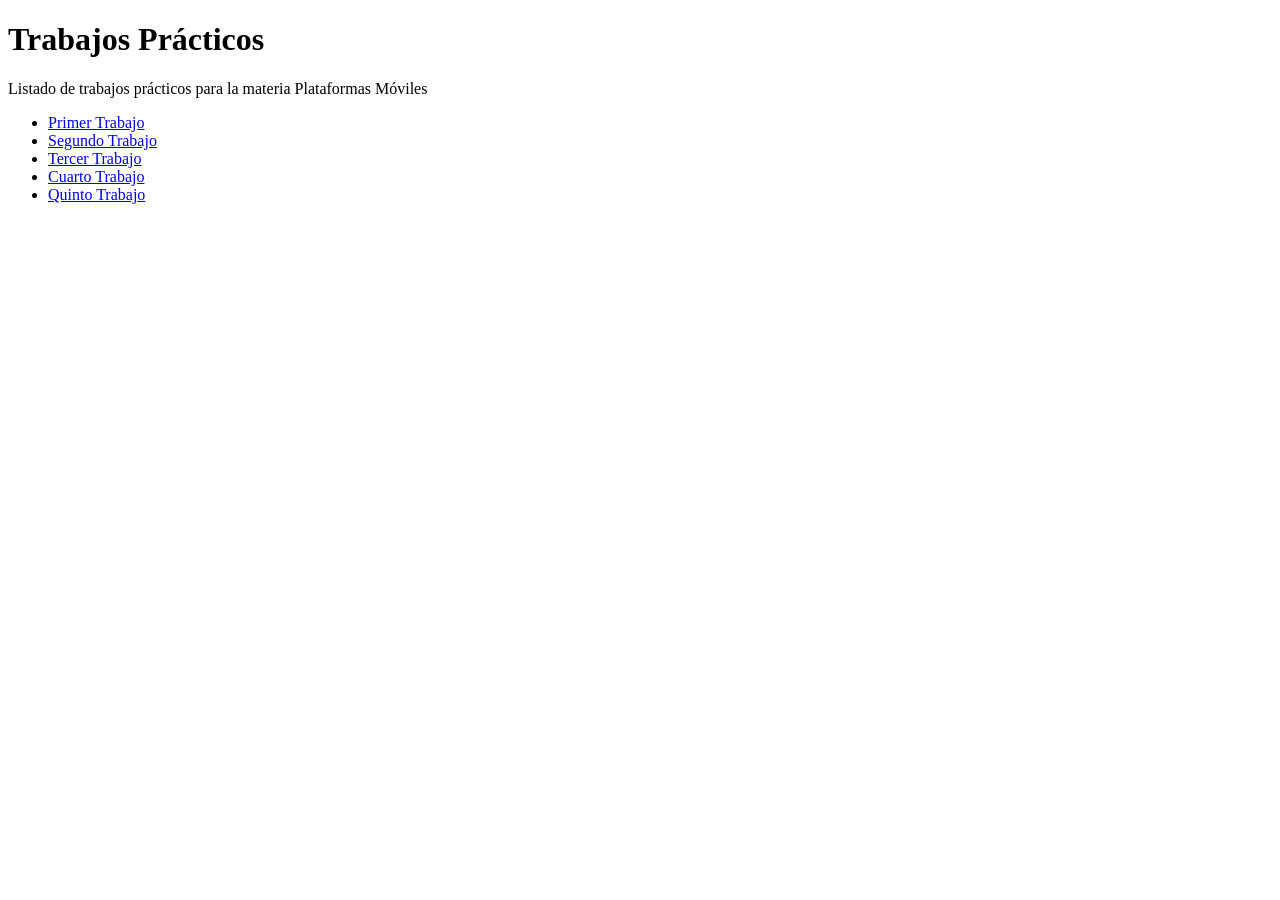
<file: index.html>
<!DOCTYPE html>
<html>
   <head>
      <title>Hola Mundo!</title>
   </head>
   <body>
     <h1>Trabajos Prácticos</h1>
     <p>Listado de trabajos prácticos para la materia Plataformas Móviles</p>
     <ul>
       <li><a href="tp-1/">Primer Trabajo</a></li>
        <li><a href="tp-2/">Segundo Trabajo</a></li>
        <li><a href="tp-3/">Tercer Trabajo</a></li>
        <li><a href="tp-4/">Cuarto Trabajo</a></li>
        <li><a href="tp-5/">Quinto Trabajo</a></li>


     </ul>
   </body>
</html>
</file>
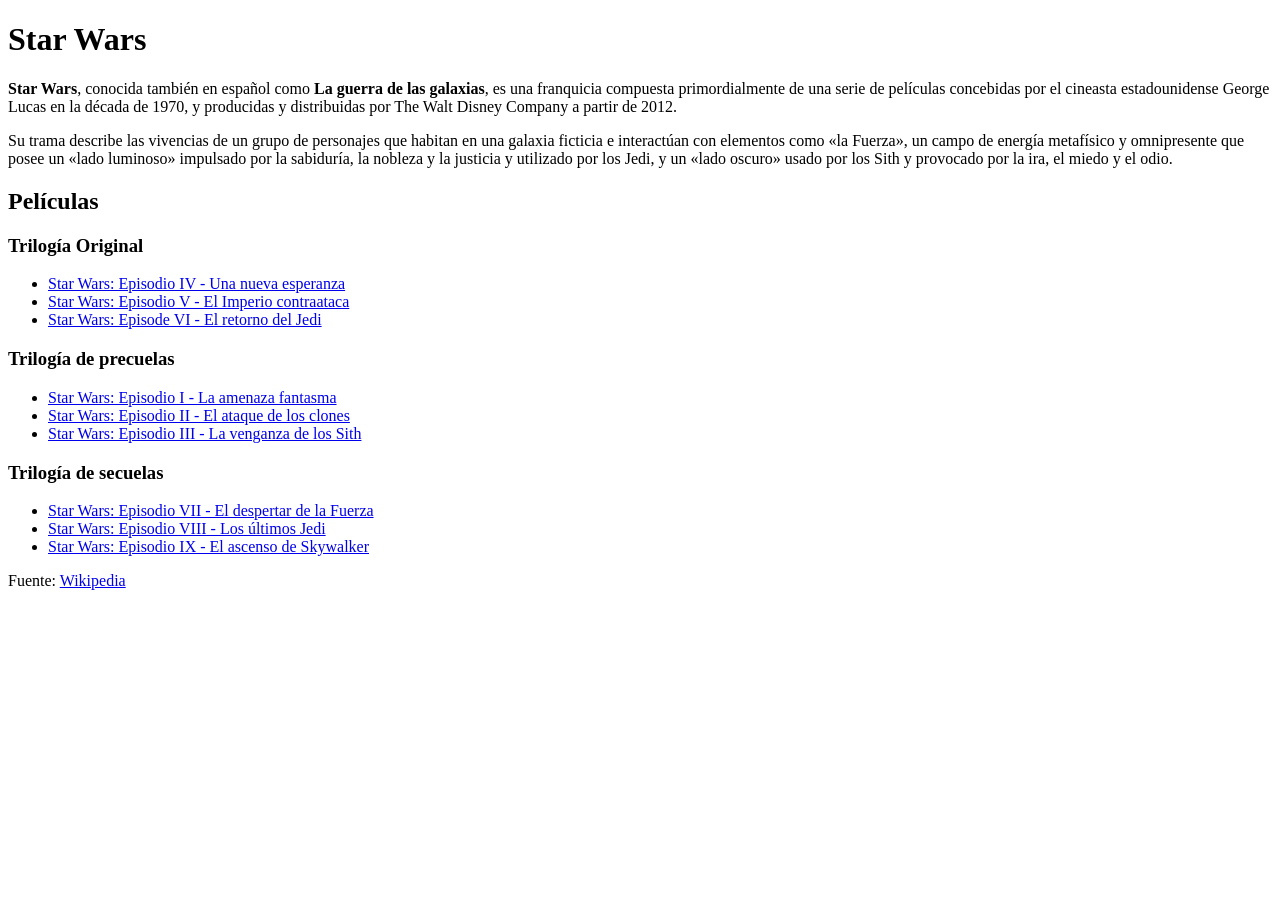
<file: tp-2/index.html>
<!DOCTYPE html>
<html>
<head>
    <meta charset="utf-8">
    <meta name="viewport" content="width=device-width, initial-scale=1">
    <title>TP2 - Selectores CSS</title>
</head>
<body>
    <h1>Star Wars</h1>
    <p><strong>Star Wars</strong>, conocida también en español como <strong>La guerra de las galaxias</strong>, es una franquicia compuesta primordialmente de una serie de películas concebidas por el cineasta estadounidense George Lucas en la década de 1970, y producidas y distribuidas por <a>The Walt Disney Company</a> a partir de 2012.</p>
    <p>Su trama describe las vivencias de un grupo de personajes que habitan en una galaxia ficticia e interactúan con elementos como <span class="the-force">«la Fuerza»</span>, un campo de energía metafísico y omnipresente que posee un <span class="the-force light-side">«lado luminoso»</span> impulsado por la sabiduría, la nobleza y la justicia y utilizado por los Jedi, y un <span class="the-force dark-side">«lado oscuro»</span> usado por los Sith y provocado por la ira, el miedo y el odio.</p>
    <h2>Películas</h2>
    <h3>Trilogía Original</h3>
    <ul id="og-trilogy" class="movies-list">
        <li><a href="https://es.wikipedia.org/wiki/Star_Wars:_Episodio_IV_-_Una_nueva_esperanza">Star Wars: Episodio IV - Una nueva esperanza</a></li>
        <li><a href="https://es.wikipedia.org/wiki/Star_Wars:_Episodio_V_-_El_Imperio_contraataca">Star Wars: Episodio V - El Imperio contraataca</a></li>
        <li><a href="https://es.wikipedia.org/wiki/Star_Wars:_Episode_VI_-_Return_of_the_Jedi">Star Wars: Episode VI - El retorno del Jedi</a></li>
    </ul>
    <h3>Trilogía de precuelas</h3>
    <ul class="movies-list">
        <li><a href="https://es.wikipedia.org/wiki/Star_Wars:_Episodio_I_-_La_amenaza_fantasma">Star Wars: Episodio I - La amenaza fantasma</a></li>
        <li><a href="https://es.wikipedia.org/wiki/Star_Wars:_Episodio_II_-_El_ataque_de_los_clones">Star Wars: Episodio II - El ataque de los clones</a></li>
        <li><a href="https://es.wikipedia.org/wiki/Star_Wars:_Episodio_III_-_La_venganza_de_los_Sith">Star Wars: Episodio III - La venganza de los Sith</a></li>
    </ul>
    <h3>Trilogía de secuelas</h3>
    <ul class="movies-list">
        <li><a href="https://es.wikipedia.org/wiki/Star_Wars:_Episodio_VII_-_El_despertar_de_la_Fuerza">Star Wars: Episodio VII - El despertar de la Fuerza</a></li>
        <li><a href="https://es.wikipedia.org/wiki/Star_Wars:_Episodio_VIII_-_Los_últimos_Jedi">Star Wars: Episodio VIII - Los últimos Jedi</a></li>
        <li><a href="https://es.wikipedia.org/wiki/Star_Wars:_Episodio_IX_-_El_ascenso_de_Skywalker">Star Wars: Episodio IX - El ascenso de Skywalker</a></li>
    </ul>
    <p>Fuente: <a href="https://es.wikipedia.org/wiki/Star_Wars">Wikipedia</a></p>
</body>
</html>
</file>
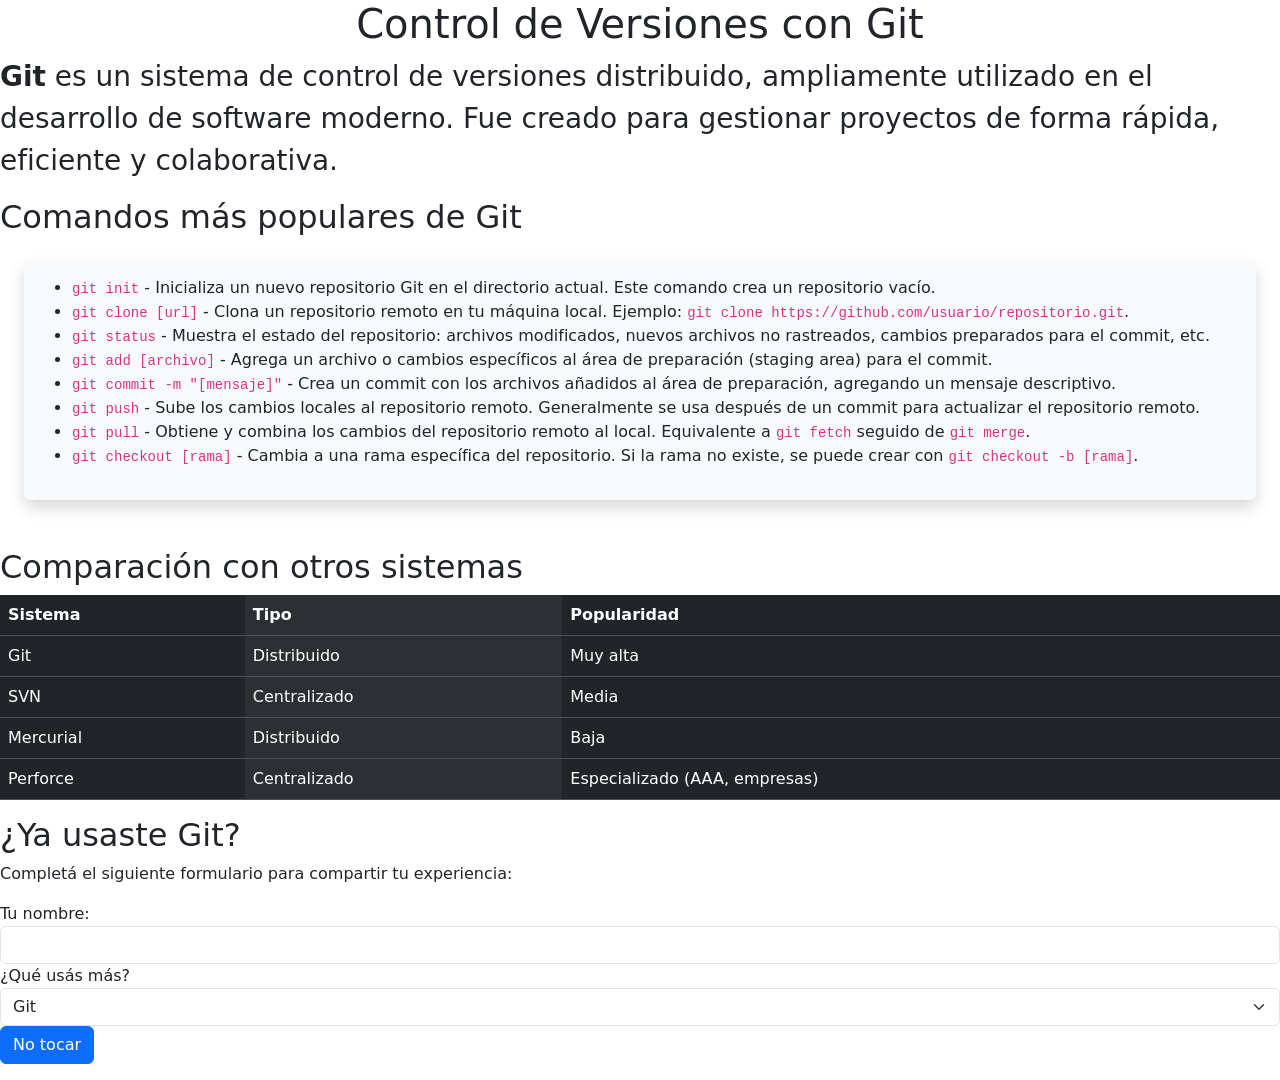
<file: tp-5/index.html>
<!DOCTYPE html>
<html lang="es">
<head>
    <meta charset="UTF-8">
    <meta name="viewport" content="width=device-width, initial-scale=1.0">
    <title>Control de Versiones con Git</title>
    <link href="https://cdn.jsdelivr.net/npm/bootstrap@5.3.8/dist/css/bootstrap.min.css" rel="stylesheet" integrity="sha384-sRIl4kxILFvY47J16cr9ZwB07vP4J8+LH7qKQnuqkuIAvNWLzeN8tE5YBujZqJLB" crossorigin="anonymous">
</head>
<body>
    <h1 class="text-center">Control de Versiones con Git</h1>

    <p class="fs-3"><strong>Git</strong> es un sistema de control de versiones distribuido, ampliamente utilizado en el desarrollo de
        software moderno. Fue creado para gestionar proyectos de forma rápida, eficiente y colaborativa.</p>

    <h2>Comandos más populares de Git</h2>
    
    <div class="shadow p-3 mb-5 bg-body-tertiary rounded m-4">
        <ul>
            <li><code>git init</code> - Inicializa un nuevo repositorio Git en el directorio actual. Este comando crea un repositorio vacío.</li>
            <li><code>git clone [url]</code> - Clona un repositorio remoto en tu máquina local. Ejemplo: <code>git clone https://github.com/usuario/repositorio.git</code>.</li>
            <li><code>git status</code> - Muestra el estado del repositorio: archivos modificados, nuevos archivos no rastreados, cambios preparados para el commit, etc.</li>
            <li><code>git add [archivo]</code> - Agrega un archivo o cambios específicos al área de preparación (staging area) para el commit.</li>
            <li><code>git commit -m "[mensaje]"</code> - Crea un commit con los archivos añadidos al área de preparación, agregando un mensaje descriptivo.</li>
            <li><code>git push</code> - Sube los cambios locales al repositorio remoto. Generalmente se usa después de un commit para actualizar el repositorio remoto.</li>
            <li><code>git pull</code> - Obtiene y combina los cambios del repositorio remoto al local. Equivalente a <code>git fetch</code> seguido de <code>git merge</code>.</li>
            <li><code>git checkout [rama]</code> - Cambia a una rama específica del repositorio. Si la rama no existe, se puede crear con <code>git checkout -b [rama]</code>.</li>
        </ul>
    </div>

    <h2>Comparación con otros sistemas</h2>
    <table class="table table-dark table-striped-columns">
        <thead>
            <tr>
                <th>Sistema</th>
                <th>Tipo</th>
                <th>Popularidad</th>
            </tr>
        </thead>
        <tbody>
            <tr>
                <td>Git</td>
                <td>Distribuido</td>
                <td>Muy alta</td>
            </tr>
            <tr>
                <td>SVN</td>
                <td>Centralizado</td>
                <td>Media</td>
            </tr>
            <tr>
                <td>Mercurial</td>
                <td>Distribuido</td>
                <td>Baja</td>
            </tr>
            <tr>
                <td>Perforce</td>
                <td>Centralizado</td>
                <td>Especializado (AAA, empresas)</td>
            </tr>
        </tbody>
    </table>

    <h2>¿Ya usaste Git?</h2>
    <p>Completá el siguiente formulario para compartir tu experiencia:</p>

    <form class="form">
        <label for="nombre">Tu nombre:</label>
        <input type="text" id="nombre" name="nombre" class="form-control">

        <label for="experiencia">¿Qué usás más?</label><br>
        <select id="experiencia" name="experiencia" class="form-select">
            <option value="git">Git</option>
            <option value="github">Git + GitHub</option>
            <option value="otro">Otro sistema</option>
            <option value="ninguno">Todavía no uso ninguno</option>
        </select>

   <p class="d-inline-flex gap-1">
  <a class="btn btn-primary" data-bs-toggle="collapse" href="#collapseExample" role="button" aria-expanded="false" aria-controls="collapseExample">
    No tocar
  </a>
</p>
<div class="collapse" id="collapseExample">
  <div class="card card-body">
    Lo hice pero no lo puedo explicar
  </div>
</div>
    <script src="https://cdn.jsdelivr.net/npm/bootstrap@5.3.8/dist/js/bootstrap.bundle.min.js" integrity="sha384-FKyoEForCGlyvwx9Hj09JcYn3nv7wiPVlz7YYwJrWVcXK/BmnVDxM+D2scQbITxI" crossorigin="anonymous"></script>
</body>
</html>
</file>
